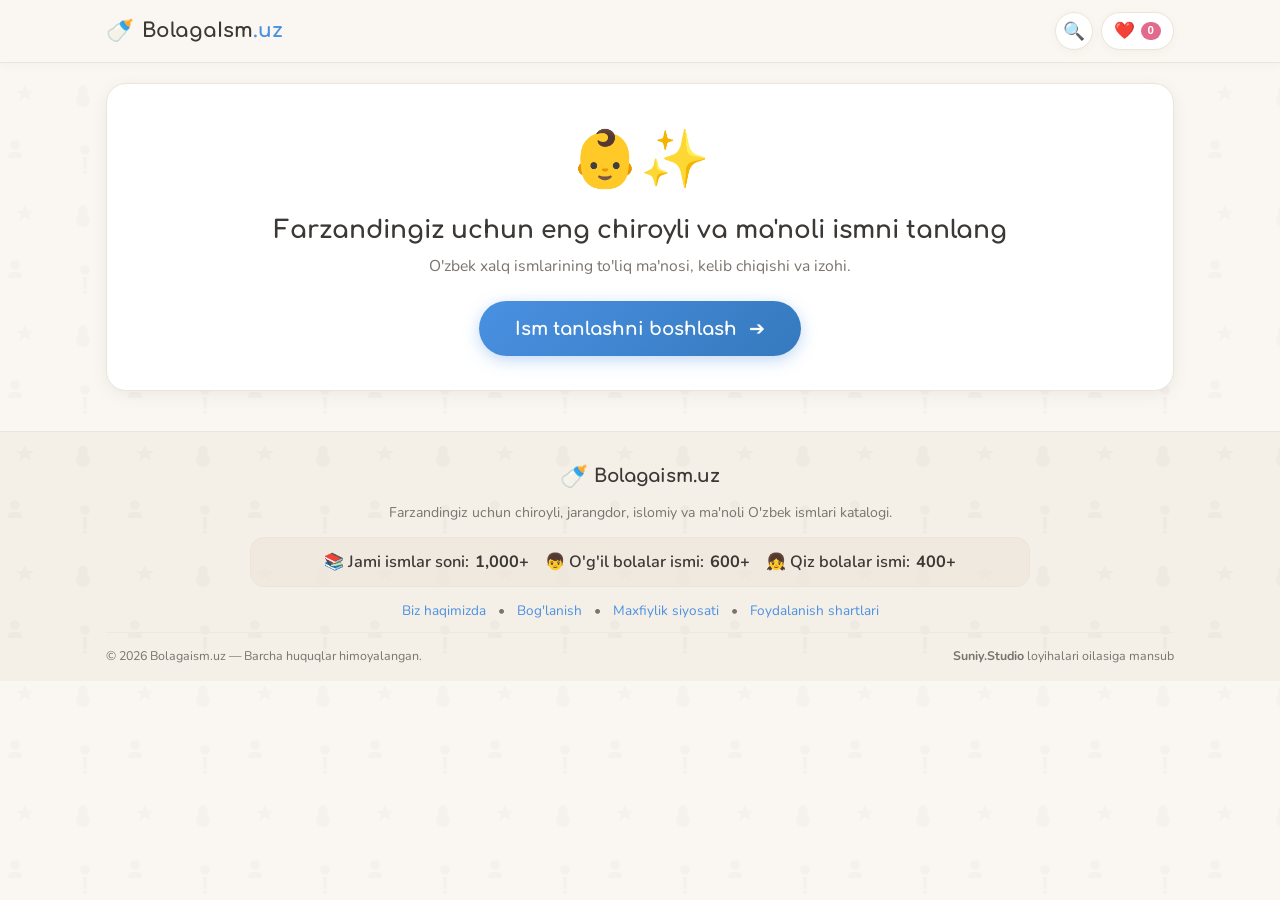
<file: index.html>
<!DOCTYPE html>
<html lang="uz">
<head>
  <meta charset="UTF-8">
  <meta name="viewport" content="width=device-width, initial-scale=1.0, maximum-scale=1.0, user-scalable=no, viewport-fit=cover">
  <link rel="icon" href="data:image/svg+xml,<svg xmlns=%22http://www.w3.org/2000/svg%22 viewBox=%220 0 100 100%22><text y=%22.9em%22 font-size=%2290%22>🍼</text></svg>">
  <title>Bolagaism.uz — O'zbek ismlari ma'nosi to'liq katalogi</title>
  <meta name="description" content="O'zbek ismlari ma'nosi, kelib chiqishi va to'liq izohi. Farzandingiz uchun eng chiroyli ismlar katalogi.">
  
  <!-- SEO Schema.org Structured Data (JSON-LD) -->
  <script type="application/ld+json">
  {
    "@context": "https://schema.org",
    "@graph": [
      {
        "@type": "WebSite",
        "@id": "https://bolagaism.uz/#website",
        "url": "https://bolagaism.uz/",
        "name": "Bolagaism.uz",
        "description": "O'zbek ismlari ma'nosi, kelib chiqishi va to'liq izohi. Farzandingiz uchun eng chiroyli ismlar katalogi.",
        "inLanguage": "uz",
        "potentialAction": {
          "@type": "SearchAction",
          "target": "https://bolagaism.uz/?q={search_term_string}",
          "query-input": "required name=search_term_string"
        }
      },
      {
        "@type": "Organization",
        "@id": "https://bolagaism.uz/#organization",
        "name": "Bolagaism.uz",
        "url": "https://bolagaism.uz/",
        "logo": {
          "@type": "ImageObject",
          "url": "https://bolagaism.uz/favicon.ico"
        },
        "contactPoint": {
          "@type": "ContactPoint",
          "email": "khdjkbr@yandex.com",
          "contactType": "customer support"
        }
      }
    ]
  }
  </script>

  <script src="https://telegram.org/js/telegram-web-app.js"></script>

  <link rel="preconnect" href="https://fonts.googleapis.com">
  <link rel="preconnect" href="https://fonts.gstatic.com" crossorigin>
  <link href="https://fonts.googleapis.com/css2?family=Comfortaa:wght@600;700&family=Nunito:wght@400;600;700;800&display=swap" rel="stylesheet">

  <link rel="stylesheet" href="style.css">
</head>
<body class="theme-neutral">

  <div class="baby-bg-pattern" aria-hidden="true"></div>

  <header class="sticky-header">
    <div class="header-container">
      <div class="brand-row">
        <a href="https://bolagaism.uz/" class="brand-logo" id="logoLink">
          <span class="logo-icon">🍼</span>
          <span class="logo-text">BolagaIsm<span class="logo-tld">.uz</span></span>
        </a>
        <div class="header-actions">
          <button type="button" class="header-search-btn" onclick="window.openSearchModal()" title="Qidiruv">
            <span>🔍</span>
          </button>
          <button type="button" class="header-fav-btn" onclick="window.openFavoritesModal()" title="Tanlangan ismlar">
            <span style="font-size: 1.05rem; line-height: 1;">❤️</span>
            <span class="fav-counter-badge" id="favHeaderBadge">0</span>
          </button>
        </div>
      </div>
    </div>
  </header>

  <main class="main-content container" style="margin-top: 20px;">

    <!-- 1: WELCOME -->
    <section class="wizard-step" id="stepWelcome">
      <div class="welcome-card">
        <div class="baby-illustration">👶✨</div>
        <h1 class="welcome-title">Farzandingiz uchun eng chiroyli va ma'noli ismni tanlang</h1>
        <p class="welcome-desc">
          O'zbek xalq ismlarining to'liq ma'nosi, kelib chiqishi va izohi.
        </p>
        <button type="button" class="btn-start-choice" onclick="window.startChoosing()">
          <span>Ism tanlashni boshlash</span>
          <span style="font-size: 1.2rem;">➔</span>
        </button>
      </div>
    </section>

    <!-- 2: JINS TANLASH -->
    <section class="wizard-step" id="stepGender" style="display: none;">
      <div class="step-card">
        <h2 class="step-title">Farzandingiz jinsini tanlang</h2>
        <p class="step-desc">Tanlovingizga ko'ra mos ismlar saralab beriladi</p>

        <div class="gender-choice-grid">
          <button type="button" class="gender-card-btn boy" onclick="window.selectGender('m')">
            <span class="gender-avatar">👦</span>
            <span class="gender-title">O'g'il bola</span>
            <span class="gender-sub">Jasur, mard, baxtli</span>
          </button>
          
          <button type="button" class="gender-card-btn girl" onclick="window.selectGender('f')">
            <span class="gender-avatar">👧</span>
            <span class="gender-title">Qiz bola</span>
            <span class="gender-sub">Go'zal, latofatli, oqila</span>
          </button>
        </div>
      </div>
    </section>

    <!-- 3: KATALOG -->
    <div id="catalogArea" style="display: none;">

      <!-- ALIFBO -->
      <section class="section-alphabet">
        <div class="section-header-row">
          <h2 class="section-heading">
            <span>🔤</span> <span>Harf bo'yicha ismlar</span>
          </h2>
          <span class="heading-sub">Bosh harfni tanlang:</span>
        </div>
        <div class="alphabet-bar" id="alphabetBar"></div>
      </section>

      <!-- СПИСОК ПО БУКВЕ -->
      <section class="section-letter-names" id="letterNamesSection" style="display: none;">
        <div class="letter-results-header">
          <div class="letter-title-badge">
            <span class="active-letter-bubble" id="activeLetterBubble">★</span>
            <div>
              <h3 class="letter-res-title" id="letterResultsTitle">Ismlar ro'yxati</h3>
              <p class="letter-res-count" id="letterResultsCount" style="font-size:0.8rem; color:var(--text-muted);">Yuklanmoqda...</p>
            </div>
          </div>
        </div>

        <div class="names-accordion-list" id="letterNamesList"></div>
        <button type="button" class="load-more-btn" id="loadMoreBtn" style="display:none;" onclick="window.loadMoreNames()">Yana ko'rsatish (50 ta)</button>
      </section>

      <!-- TOP 10 -->
      <section class="section-top10">
        <div class="section-header-row">
          <h2 class="section-heading">
            <span>⭐</span> <span>Siz uchun tanlangan 10 ta ism</span>
          </h2>
          <span class="rank-badge" id="top10GenderBadge">O'g'il bolalar uchun</span>
        </div>
        <div class="top10-grid" id="top10Grid"></div>
      </section>

    </div>

  </main>

  <footer class="site-footer">
    <div class="container footer-content">
      <div class="footer-brand">
        <span class="logo-icon">🍼</span>
        <strong>Bolagaism.uz</strong>
      </div>
      <p class="footer-desc">
        Farzandingiz uchun chiroyli, jarangdor, islomiy va ma'noli O'zbek ismlari katalogi.
      </p>

      <div class="footer-stats-box" id="footerStatsBox">
        <span class="stat-item">📚 Jami ismlar soni: <b id="statTotal">1,000+</b></span>
        <span class="stat-item">👦 O'g'il bolalar ismi: <b id="statBoys">600+</b></span>
        <span class="stat-item">👧 Qiz bolalar ismi: <b id="statGirls">400+</b></span>
      </div>

      <div class="footer-links">
        <a href="about.html">Biz haqimizda</a>
        <span>•</span>
        <a href="contact.html">Bog'lanish</a>
        <span>•</span>
        <a href="privacy.html">Maxfiylik siyosati</a>
        <span>•</span>
        <a href="terms.html">Foydalanish shartlari</a>
      </div>

      <div class="footer-bottom-row">
        <span>© 2026 Bolagaism.uz — Barcha huquqlar himoyalangan.</span>
        <span class="footer-produced">
          <a href="https://suniy.studio/" target="_blank" rel="noopener noreferrer" class="studio-link"><b>Suniy.Studio</b></a> loyihalari oilasiga mansub
        </span>
      </div>
    </div>
  </footer>

  <!-- QIDIRUV -->
  <div class="modal-overlay" id="modalSearch">
    <div class="modal-window modal-search-window">
      <div class="modal-search-header">
        <div class="search-modal-box">
          <span style="margin-right:8px;">🔍</span>
          <input type="text" id="modalSearchInput" placeholder="Ism yozing..." autocomplete="off" oninput="window.handleLiveSearch(this.value)">
        </div>
        <button type="button" class="modal-close-btn" onclick="window.closeSearchModal()">✕</button>
      </div>
      <div class="modal-body-scroll" id="liveSearchContainer">
        <div id="liveSearchCountBadge" style="display:none; margin-bottom:10px; font-weight:bold;"></div>
        <div class="names-accordion-list" id="liveSearchResultsList"></div>
      </div>
    </div>
  </div>

  <!-- TANLANGANLAR -->
  <div class="modal-overlay" id="modalFavorites">
    <div class="modal-window">
      <div class="modal-header">
        <h3>❤️ Tanlangan ismlar</h3>
        <button type="button" class="modal-close-btn" onclick="window.closeFavoritesModal()">✕</button>
      </div>
      <div class="modal-body-scroll">
        <div class="names-accordion-list" id="favNamesList"></div>
        <div id="favEmptyState" style="text-align:center; padding:30px; color:var(--text-muted); display:none;">
          Tanlangan ismlar mavjud emas.
        </div>
      </div>
    </div>
  </div>

  <script src="app.js"></script>
</body>
</html>
</file>
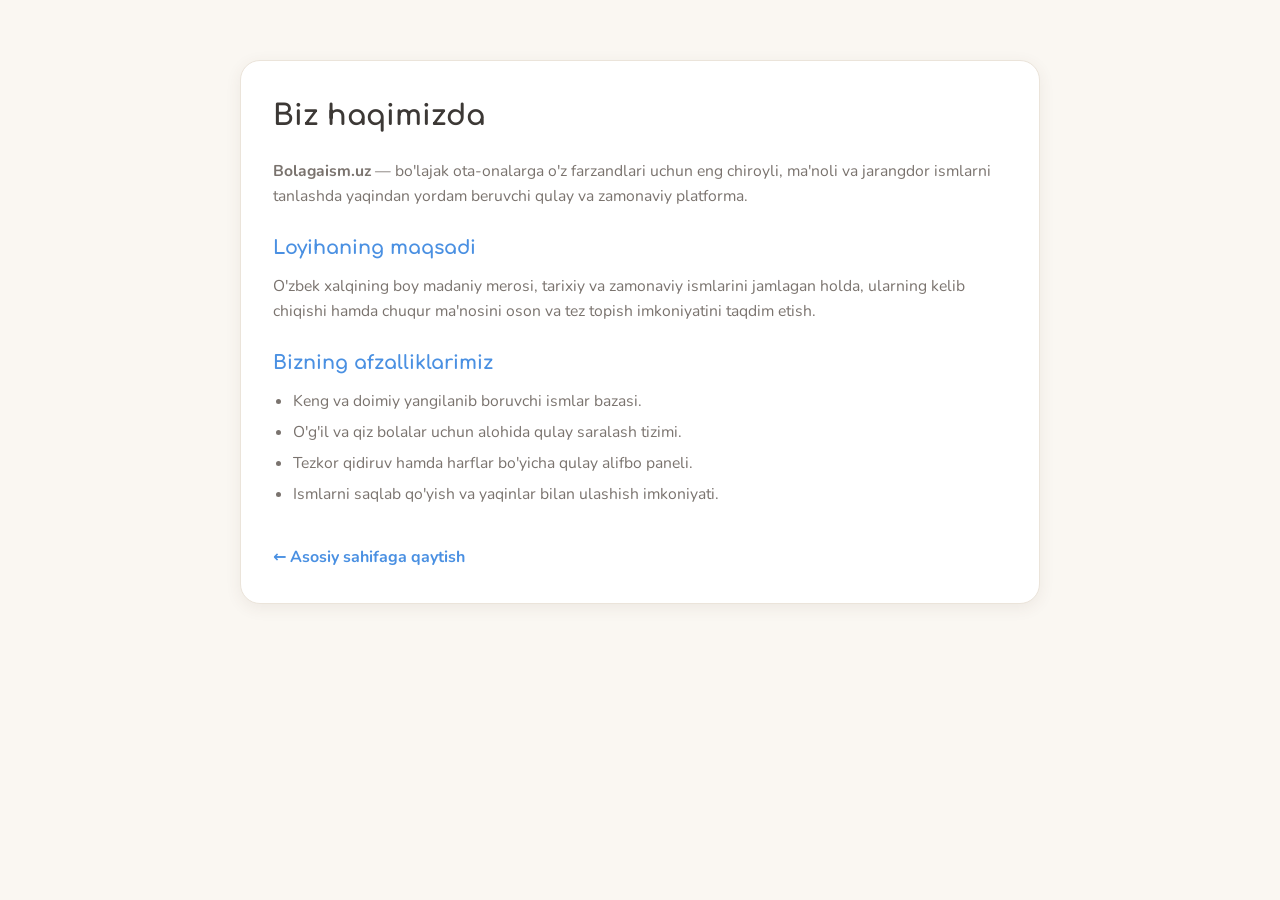
<file: about.html>
<!DOCTYPE html>
<html lang="uz">
<head>
  <meta charset="UTF-8">
  <meta name="viewport" content="width=device-width, initial-scale=1.0">
  <title>Biz haqimizda — Bolagaism.uz</title>
  <link rel="icon" href="data:image/svg+xml,<svg xmlns=%22http://www.w3.org/2000/svg%22 viewBox=%220 0 100 100%22><text y=%22.9em%22 font-size=%2290%22>🍼</text></svg>">
  <link href="https://fonts.googleapis.com/css2?family=Comfortaa:wght@600;700&family=Nunito:wght@400;600;700;800&display=swap" rel="stylesheet">
  <style>
    :root {
      --font-heading: 'Comfortaa', cursive, system-ui, sans-serif;
      --font-body: 'Nunito', system-ui, sans-serif;
      --bg-color: #FAF7F2;
      --card-bg: #FFFFFF;
      --text-main: #3C3835;
      --text-muted: #7A736E;
      --boy-color: #4A90E2;
      --border-light: #EBE4DA;
      --shadow-md: 0 4px 16px rgba(90, 70, 50, 0.08);
      --radius-lg: 20px;
    }
    * { box-sizing: border-box; margin: 0; padding: 0; }
    body {
      font-family: var(--font-body);
      background-color: var(--bg-color);
      color: var(--text-main);
      line-height: 1.6;
      padding: 20px;
    }
    .container {
      max-width: 800px;
      margin: 40px auto;
      background: var(--card-bg);
      padding: 32px;
      border-radius: var(--radius-lg);
      box-shadow: var(--shadow-md);
      border: 1px solid var(--border-light);
    }
    h1 {
      font-family: var(--font-heading);
      font-size: 1.8rem;
      color: var(--text-main);
      margin-bottom: 20px;
    }
    h2 {
      font-family: var(--font-heading);
      font-size: 1.2rem;
      margin-top: 24px;
      margin-bottom: 10px;
      color: var(--boy-color);
    }
    p, ul {
      margin-bottom: 14px;
      color: var(--text-muted);
      font-size: 0.98rem;
    }
    ul { padding-left: 20px; }
    li { margin-bottom: 6px; }
    .back-link {
      display: inline-block;
      margin-top: 24px;
      color: var(--boy-color);
      text-decoration: none;
      font-weight: 700;
    }
    .back-link:hover { text-decoration: underline; }
  </style>
</head>
<body>
  <div class="container">
    <h1>Biz haqimizda</h1>
    <p><strong>Bolagaism.uz</strong> — bo'lajak ota-onalarga o'z farzandlari uchun eng chiroyli, ma'noli va jarangdor ismlarni tanlashda yaqindan yordam beruvchi qulay va zamonaviy platforma.</p>
    
    <h2>Loyihaning maqsadi</h2>
    <p>O'zbek xalqining boy madaniy merosi, tarixiy va zamonaviy ismlarini jamlagan holda, ularning kelib chiqishi hamda chuqur ma'nosini oson va tez topish imkoniyatini taqdim etish.</p>

    <h2>Bizning afzalliklarimiz</h2>
    <ul>
      <li>Keng va doimiy yangilanib boruvchi ismlar bazasi.</li>
      <li>O'g'il va qiz bolalar uchun alohida qulay saralash tizimi.</li>
      <li>Tezkor qidiruv hamda harflar bo'yicha qulay alifbo paneli.</li>
      <li>Ismlarni saqlab qo'yish va yaqinlar bilan ulashish imkoniyati.</li>
    </ul>

    <a href="./" class="back-link">← Asosiy sahifaga qaytish</a>
  </div>
</body>
</html>
</file>
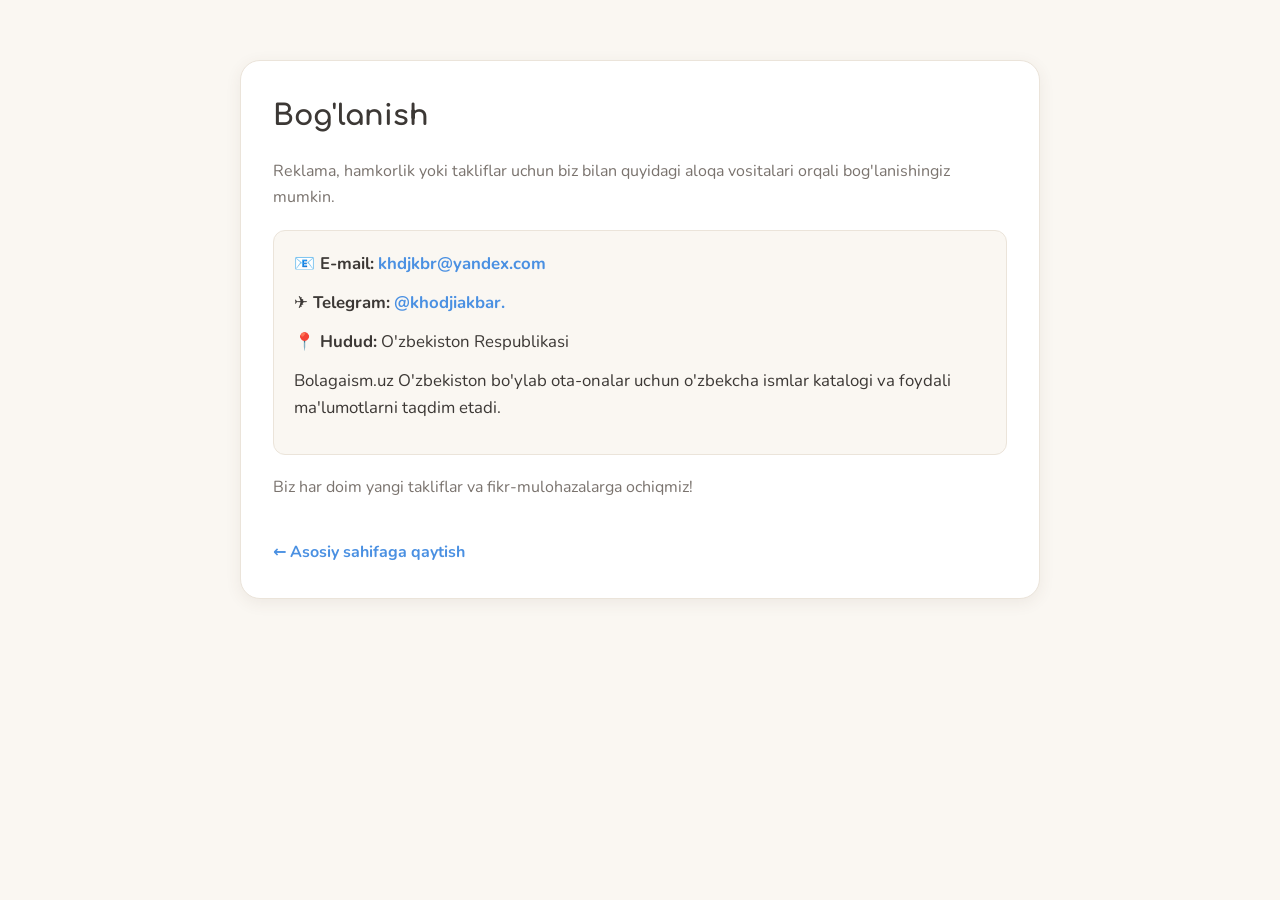
<file: contact.html>
<!DOCTYPE html>
<html lang="uz">
<head>
  <meta charset="UTF-8">
  <meta name="viewport" content="width=device-width, initial-scale=1.0">
  <title>Bog'lanish — Bolagaism.uz</title>
  <link rel="icon" href="data:image/svg+xml,<svg xmlns=%22http://www.w3.org/2000/svg%22 viewBox=%220 0 100 100%22><text y=%22.9em%22 font-size=%2290%22>🍼</text></svg>">
  <link href="https://fonts.googleapis.com/css2?family=Comfortaa:wght@600;700&family=Nunito:wght@400;600;700;800&display=swap" rel="stylesheet">
  <style>
    :root {
      --font-heading: 'Comfortaa', cursive, system-ui, sans-serif;
      --font-body: 'Nunito', system-ui, sans-serif;
      --bg-color: #FAF7F2;
      --card-bg: #FFFFFF;
      --text-main: #3C3835;
      --text-muted: #7A736E;
      --boy-color: #4A90E2;
      --border-light: #EBE4DA;
      --shadow-md: 0 4px 16px rgba(90, 70, 50, 0.08);
      --radius-lg: 20px;
    }
    * { box-sizing: border-box; margin: 0; padding: 0; }
    body {
      font-family: var(--font-body);
      background-color: var(--bg-color);
      color: var(--text-main);
      line-height: 1.6;
      padding: 20px;
    }
    .container {
      max-width: 800px;
      margin: 40px auto;
      background: var(--card-bg);
      padding: 32px;
      border-radius: var(--radius-lg);
      box-shadow: var(--shadow-md);
      border: 1px solid var(--border-light);
    }
    h1 {
      font-family: var(--font-heading);
      font-size: 1.8rem;
      color: var(--text-main);
      margin-bottom: 20px;
    }
    p {
      margin-bottom: 16px;
      color: var(--text-muted);
      font-size: 1rem;
    }
    .contact-box {
      background: #FAF7F2;
      padding: 20px;
      border-radius: 12px;
      border: 1px solid var(--border-light);
      margin: 20px 0;
    }
    .contact-item {
      margin-bottom: 12px;
      font-size: 1.05rem;
    }
    .contact-item strong {
      color: var(--text-main);
    }
    .contact-item a {
      color: var(--boy-color);
      text-decoration: none;
      font-weight: 700;
    }
    .contact-item a:hover {
      text-decoration: underline;
    }
    .back-link {
      display: inline-block;
      margin-top: 24px;
      color: var(--boy-color);
      text-decoration: none;
      font-weight: 700;
    }
    .back-link:hover { text-decoration: underline; }
  </style>
</head>
<body>
  <div class="container">
    <h1>Bog'lanish</h1>
    <p>Reklama, hamkorlik yoki takliflar uchun biz bilan quyidagi aloqa vositalari orqali bog'lanishingiz mumkin.</p>

    <div class="contact-box">
      <div class="contact-item">
        <strong>📧 E-mail:</strong> <a href="mailto:khdjkbr@yandex.com">khdjkbr@yandex.com</a>
      </div>
      <div class="contact-item">
        <strong>✈️ Telegram:</strong> <a href="https://t.me/khodjiakbar" target="_blank" rel="noopener">@khodjiakbar.</a>
      </div>
      <div class="contact-item">
        <strong>📍 Hudud:</strong> O'zbekiston Respublikasi
      </div>
      <div class="contact-item">
        Bolagaism.uz O'zbekiston bo'ylab ota-onalar uchun o'zbekcha ismlar katalogi va foydali ma'lumotlarni taqdim etadi.
      </div>
    </div>

    <p>Biz har doim yangi takliflar va fikr-mulohazalarga ochiqmiz!</p>

    <a href="./" class="back-link">← Asosiy sahifaga qaytish</a>
  </div>
</body>
</html>
</file>
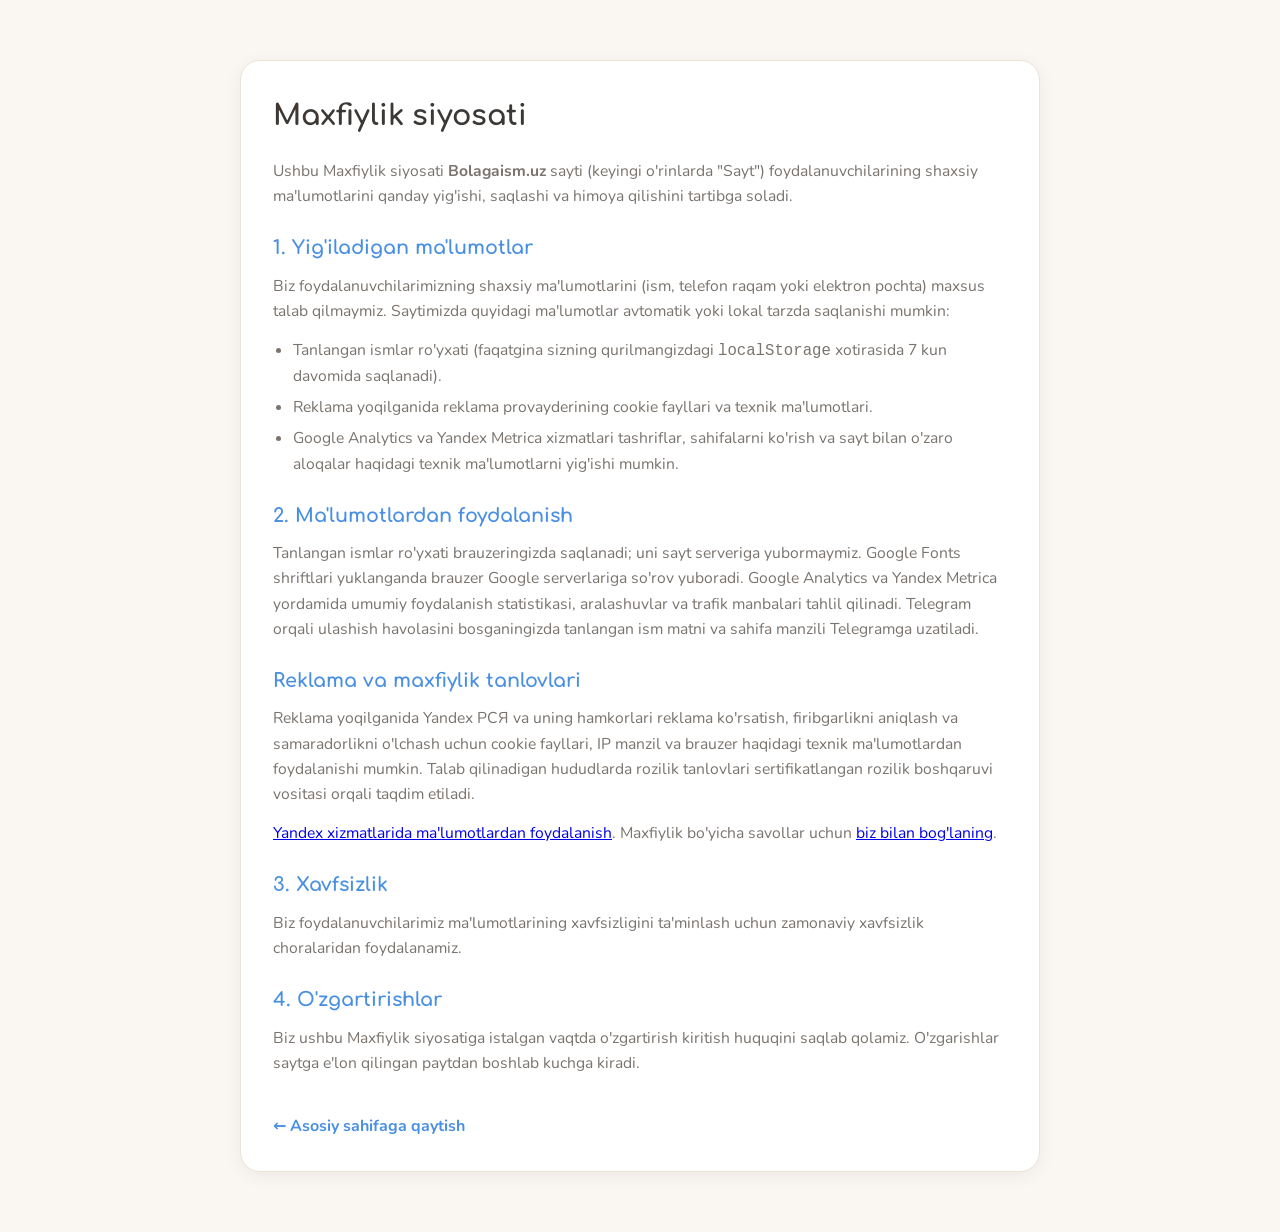
<file: privacy.html>
<!DOCTYPE html>
<html lang="uz">
<head>
  <meta charset="UTF-8">
  <meta name="viewport" content="width=device-width, initial-scale=1.0">
  <title>Maxfiylik siyosati — Bolagaism.uz</title>
  <link rel="icon" href="data:image/svg+xml,<svg xmlns=%22http://www.w3.org/2000/svg%22 viewBox=%220 0 100 100%22><text y=%22.9em%22 font-size=%2290%22>🍼</text></svg>">
  <link href="https://fonts.googleapis.com/css2?family=Comfortaa:wght@600;700&family=Nunito:wght@400;600;700;800&display=swap" rel="stylesheet">
  <style>
    :root {
      --font-heading: 'Comfortaa', cursive, system-ui, sans-serif;
      --font-body: 'Nunito', system-ui, sans-serif;
      --bg-color: #FAF7F2;
      --card-bg: #FFFFFF;
      --text-main: #3C3835;
      --text-muted: #7A736E;
      --boy-color: #4A90E2;
      --border-light: #EBE4DA;
      --shadow-md: 0 4px 16px rgba(90, 70, 50, 0.08);
      --radius-lg: 20px;
    }
    * { box-sizing: border-box; margin: 0; padding: 0; }
    body {
      font-family: var(--font-body);
      background-color: var(--bg-color);
      color: var(--text-main);
      line-height: 1.6;
      padding: 20px;
    }
    .container {
      max-width: 800px;
      margin: 40px auto;
      background: var(--card-bg);
      padding: 32px;
      border-radius: var(--radius-lg);
      box-shadow: var(--shadow-md);
      border: 1px solid var(--border-light);
    }
    h1 {
      font-family: var(--font-heading);
      font-size: 1.8rem;
      color: var(--text-main);
      margin-bottom: 20px;
    }
    h2 {
      font-family: var(--font-heading);
      font-size: 1.2rem;
      margin-top: 24px;
      margin-bottom: 10px;
      color: var(--boy-color);
    }
    p, ul {
      margin-bottom: 14px;
      color: var(--text-muted);
      font-size: 0.98rem;
    }
    ul { padding-left: 20px; }
    li { margin-bottom: 6px; }
    .back-link {
      display: inline-block;
      margin-top: 24px;
      color: var(--boy-color);
      text-decoration: none;
      font-weight: 700;
    }
    .back-link:hover { text-decoration: underline; }
  </style>
</head>
<body>
  <div class="container">
    <h1>Maxfiylik siyosati</h1>
    <p>Ushbu Maxfiylik siyosati <strong>Bolagaism.uz</strong> sayti (keyingi o'rinlarda "Sayt") foydalanuvchilarining shaxsiy ma'lumotlarini qanday yig'ishi, saqlashi va himoya qilishini tartibga soladi.</p>
    
    <h2>1. Yig'iladigan ma'lumotlar</h2>
    <p>Biz foydalanuvchilarimizning shaxsiy ma'lumotlarini (ism, telefon raqam yoki elektron pochta) maxsus talab qilmaymiz. Saytimizda quyidagi ma'lumotlar avtomatik yoki lokal tarzda saqlanishi mumkin:</p>
    <ul>
      <li>Tanlangan ismlar ro'yxati (faqatgina sizning qurilmangizdagi <code>localStorage</code> xotirasida 7 kun davomida saqlanadi).</li>
      <li>Reklama yoqilganida reklama provayderining cookie fayllari va texnik ma'lumotlari.</li>
      <li>Google Analytics va Yandex Metrica xizmatlari tashriflar, sahifalarni ko'rish va sayt bilan o'zaro aloqalar haqidagi texnik ma'lumotlarni yig'ishi mumkin.</li>
    </ul>

    <h2>2. Ma'lumotlardan foydalanish</h2>
    <p>Tanlangan ismlar ro'yxati brauzeringizda saqlanadi; uni sayt serveriga yubormaymiz. Google Fonts shriftlari yuklanganda brauzer Google serverlariga so'rov yuboradi. Google Analytics va Yandex Metrica yordamida umumiy foydalanish statistikasi, aralashuvlar va trafik manbalari tahlil qilinadi. Telegram orqali ulashish havolasini bosganingizda tanlangan ism matni va sahifa manzili Telegramga uzatiladi.</p>
    <h2>Reklama va maxfiylik tanlovlari</h2>
    <p>Reklama yoqilganida Yandex РСЯ va uning hamkorlari reklama ko'rsatish, firibgarlikni aniqlash va samaradorlikni o'lchash uchun cookie fayllari, IP manzil va brauzer haqidagi texnik ma'lumotlardan foydalanishi mumkin. Talab qilinadigan hududlarda rozilik tanlovlari sertifikatlangan rozilik boshqaruvi vositasi orqali taqdim etiladi.</p>
    <p><a href="https://yandex.com/legal/confidential/">Yandex xizmatlarida ma'lumotlardan foydalanish</a>. Maxfiylik bo'yicha savollar uchun <a href="contact.html">biz bilan bog'laning</a>.</p>

    <h2>3. Xavfsizlik</h2>
    <p>Biz foydalanuvchilarimiz ma'lumotlarining xavfsizligini ta'minlash uchun zamonaviy xavfsizlik choralaridan foydalanamiz.</p>

    <h2>4. O'zgartirishlar</h2>
    <p>Biz ushbu Maxfiylik siyosatiga istalgan vaqtda o'zgartirish kiritish huquqini saqlab qolamiz. O'zgarishlar saytga e'lon qilingan paytdan boshlab kuchga kiradi.</p>

    <a href="./" class="back-link">← Asosiy sahifaga qaytish</a>
  </div>
</body>
</html>
</file>
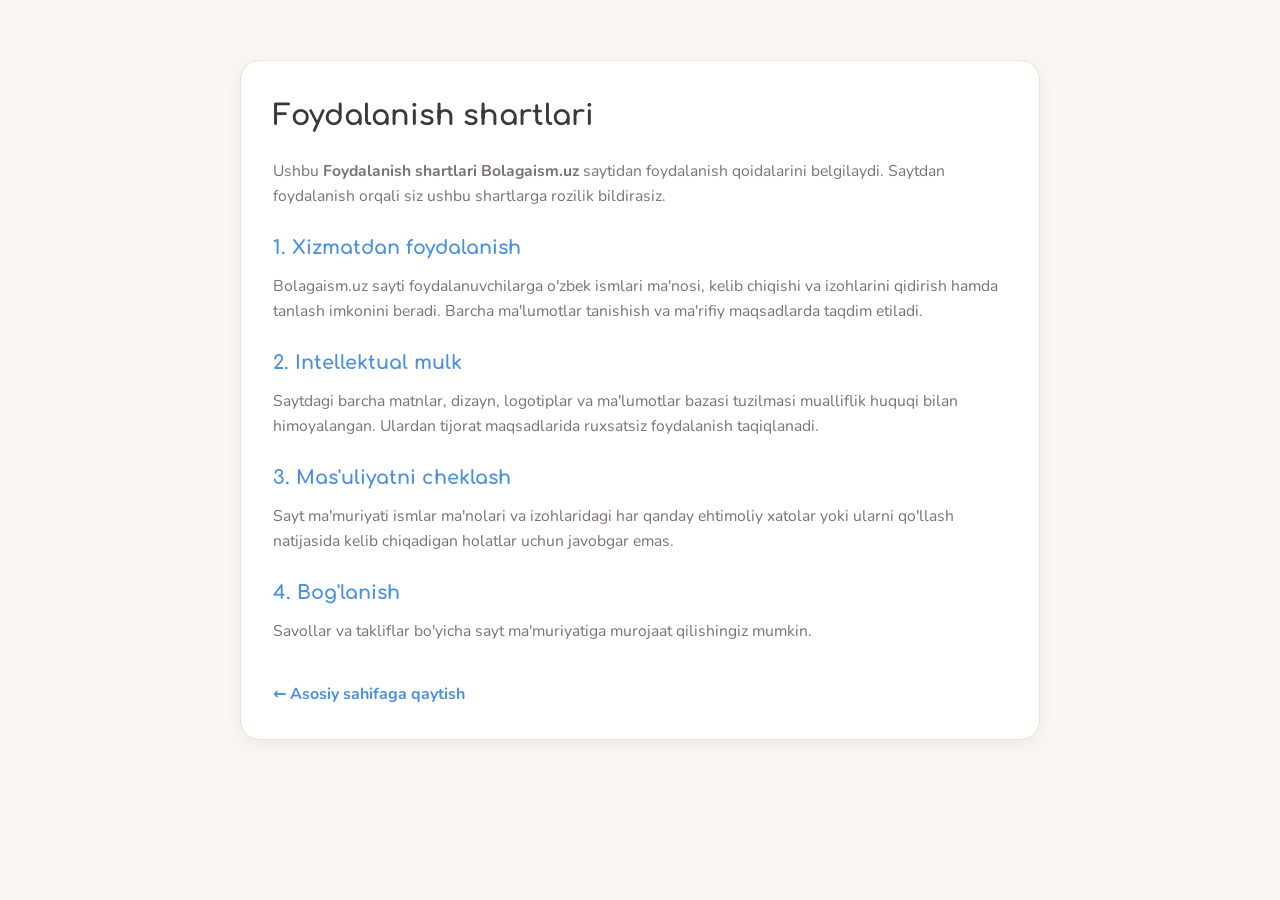
<file: terms.html>
<!DOCTYPE html>
<html lang="uz">
<head>
  <meta charset="UTF-8">
  <meta name="viewport" content="width=device-width, initial-scale=1.0">
  <title>Foydalanish shartlari — Bolagaism.uz</title>
  <link rel="icon" href="data:image/svg+xml,<svg xmlns=%22http://www.w3.org/2000/svg%22 viewBox=%220 0 100 100%22><text y=%22.9em%22 font-size=%2290%22>🍼</text></svg>">
  <link href="https://fonts.googleapis.com/css2?family=Comfortaa:wght@600;700&family=Nunito:wght@400;600;700;800&display=swap" rel="stylesheet">
  <style>
    :root {
      --font-heading: 'Comfortaa', cursive, system-ui, sans-serif;
      --font-body: 'Nunito', system-ui, sans-serif;
      --bg-color: #FAF7F2;
      --card-bg: #FFFFFF;
      --text-main: #3C3835;
      --text-muted: #7A736E;
      --boy-color: #4A90E2;
      --border-light: #EBE4DA;
      --shadow-md: 0 4px 16px rgba(90, 70, 50, 0.08);
      --radius-lg: 20px;
    }
    * { box-sizing: border-box; margin: 0; padding: 0; }
    body {
      font-family: var(--font-body);
      background-color: var(--bg-color);
      color: var(--text-main);
      line-height: 1.6;
      padding: 20px;
    }
    .container {
      max-width: 800px;
      margin: 40px auto;
      background: var(--card-bg);
      padding: 32px;
      border-radius: var(--radius-lg);
      box-shadow: var(--shadow-md);
      border: 1px solid var(--border-light);
    }
    h1 {
      font-family: var(--font-heading);
      font-size: 1.8rem;
      color: var(--text-main);
      margin-bottom: 20px;
    }
    h2 {
      font-family: var(--font-heading);
      font-size: 1.2rem;
      margin-top: 24px;
      margin-bottom: 10px;
      color: var(--boy-color);
    }
    p, ul {
      margin-bottom: 14px;
      color: var(--text-muted);
      font-size: 0.98rem;
    }
    ul { padding-left: 20px; }
    li { margin-bottom: 6px; }
    .back-link {
      display: inline-block;
      margin-top: 24px;
      color: var(--boy-color);
      text-decoration: none;
      font-weight: 700;
    }
    .back-link:hover { text-decoration: underline; }
  </style>
</head>
<body>
  <div class="container">
    <h1>Foydalanish shartlari</h1>
    <p>Ushbu <strong>Foydalanish shartlari</strong> <strong>Bolagaism.uz</strong> saytidan foydalanish qoidalarini belgilaydi. Saytdan foydalanish orqali siz ushbu shartlarga rozilik bildirasiz.</p>

    <h2>1. Xizmatdan foydalanish</h2>
    <p>Bolagaism.uz sayti foydalanuvchilarga o'zbek ismlari ma'nosi, kelib chiqishi va izohlarini qidirish hamda tanlash imkonini beradi. Barcha ma'lumotlar tanishish va ma'rifiy maqsadlarda taqdim etiladi.</p>

    <h2>2. Intellektual mulk</h2>
    <p>Saytdagi barcha matnlar, dizayn, logotiplar va ma'lumotlar bazasi tuzilmasi mualliflik huquqi bilan himoyalangan. Ulardan tijorat maqsadlarida ruxsatsiz foydalanish taqiqlanadi.</p>

    <h2>3. Mas'uliyatni cheklash</h2>
    <p>Sayt ma'muriyati ismlar ma'nolari va izohlaridagi har qanday ehtimoliy xatolar yoki ularni qo'llash natijasida kelib chiqadigan holatlar uchun javobgar emas.</p>

    <h2>4. Bog'lanish</h2>
    <p>Savollar va takliflar bo'yicha sayt ma'muriyatiga murojaat qilishingiz mumkin.</p>

    <a href="./" class="back-link">← Asosiy sahifaga qaytish</a>
  </div>
</body>
</html>
</file>
<file: style.css>
:root {
      --font-heading: 'Comfortaa', cursive, system-ui, -apple-system, sans-serif;
      --font-body: 'Nunito', system-ui, -apple-system, sans-serif;

      --bg-color: #FAF7F2;
      --card-bg: #FFFFFF;
      --text-main: #3C3835;
      --text-muted: #7A736E;

      --boy-color: #4A90E2;
      --boy-bg: #EBF4FC;
      --boy-border: #BCD9F8;

      --girl-color: #E26A8D;
      --girl-bg: #FDF0F4;
      --girl-border: #F7C6D5;

      --accent-gold: #E5A93C;
      --border-light: #EBE4DA;
      --shadow-sm: 0 2px 8px rgba(90, 70, 50, 0.05);
      --shadow-md: 0 4px 16px rgba(90, 70, 50, 0.08);
      --shadow-lg: 0 10px 30px rgba(90, 70, 50, 0.12);

      --radius-sm: 8px;
      --radius-md: 14px;
      --radius-lg: 20px;
      --radius-full: 999px;

      --sat: env(safe-area-inset-top, 0px);
      --sab: env(safe-area-inset-bottom, 0px);
    }

    * {
      box-sizing: border-box;
      margin: 0;
      padding: 0;
      -webkit-tap-highlight-color: transparent;
    }

    body {
      font-family: var(--font-body);
      background-color: var(--bg-color);
      color: var(--text-main);
      line-height: 1.5;
      min-height: 100vh;
      position: relative;
      overflow-x: hidden;
      padding-bottom: calc(40px + var(--sab));
    }

    .baby-bg-pattern {
      position: fixed;
      top: 0; left: 0; width: 100%; height: 100%;
      pointer-events: none;
      z-index: 0;
      opacity: 0.35;
      background-image: url("data:image/svg+xml,%3Csvg xmlns='http://www.w3.org/2000/svg' width='120' height='120' viewBox='0 0 120 120'%3E%3Cg fill='%23C7B9A7' fill-opacity='0.22'%3E%3Cpath d='M20 25a5 5 0 1 1-10 0 5 5 0 0 1 10 0zm-2 7h-6a4 4 0 0 0-4 4v2h14v-2a4 4 0 0 0-4-4z'/%3E%3Ccircle cx='85' cy='30' r='5'/%3E%3Cpath d='M83 37h4v12h-4z'/%3E%3Ccircle cx='85' cy='52' r='2'/%3E%3Cpath d='M25 85l3 6h6l-5 4 2 6-6-4-6 4 2-6-5-4h6z'/%3E%3Cpath d='M85 85c-4 0-7 3-7 6 0 1 .4 3 1 4-2 1-3 3-3 5 0 4 3 7 7 7s7-3 7-7c0-2-1-4-3-5 1-1 1-3 1-4 0-3-3-6-7-6z'/%3E%3C/g%3E%3C/svg%3E");
    }

    .container {
      width: 100%;
      max-width: 1100px;
      margin: 0 auto;
      padding: 0 16px;
      position: relative;
      z-index: 1;
    }

    .sticky-header {
      position: sticky;
      top: 0;
      width: 100%;
      z-index: 100;
      background: rgba(250, 247, 242, 0.95);
      backdrop-filter: blur(12px);
      -webkit-backdrop-filter: blur(12px);
      border-bottom: 1px solid var(--border-light);
      box-shadow: 0 2px 10px rgba(0, 0, 0, 0.03);
      padding-top: var(--sat);
    }

    .header-container {
      max-width: 1100px;
      margin: 0 auto;
      padding: 12px 16px;
    }

    .brand-row {
      display: flex;
      align-items: center;
      justify-content: space-between;
      gap: 12px;
    }

    .brand-logo {
      display: flex;
      align-items: center;
      gap: 8px;
      text-decoration: none;
      color: var(--text-main);
      font-family: var(--font-heading);
      font-size: 1.25rem;
      font-weight: 700;
    }

    .logo-icon { font-size: 1.4rem; }
    .logo-tld { color: var(--boy-color); }

    .header-actions {
      display: flex;
      align-items: center;
      gap: 8px;
    }

    .header-search-btn {
      background: var(--card-bg);
      border: 1px solid var(--border-light);
      border-radius: var(--radius-full);
      height: 38px;
      width: 38px;
      font-size: 1.1rem;
      color: var(--text-main);
      cursor: pointer;
      display: inline-flex;
      align-items: center;
      justify-content: center;
      box-shadow: var(--shadow-sm);
      transition: all 0.2s;
      flex-shrink: 0;
      padding: 0;
    }

    .header-search-btn:hover {
      border-color: var(--boy-color);
      background: var(--boy-bg);
      transform: translateY(-1px);
    }

    .header-fav-btn {
      background: var(--card-bg);
      border: 1px solid var(--border-light);
      border-radius: var(--radius-full);
      height: 38px;
      padding: 0 12px;
      color: var(--text-main);
      cursor: pointer;
      display: inline-flex;
      align-items: center;
      gap: 6px;
      box-shadow: var(--shadow-sm);
      transition: all 0.2s;
      flex-shrink: 0;
    }

    .header-fav-btn:hover {
      border-color: #E26A8D;
      background: var(--girl-bg);
      transform: translateY(-1px);
    }

    .fav-counter-badge {
      background: #E26A8D;
      color: #FFFFFF;
      font-size: 0.72rem;
      font-weight: 700;
      padding: 2px 7px;
      border-radius: var(--radius-full);
      min-width: 18px;
      text-align: center;
      line-height: 1.2;
    }

    .welcome-card, .step-card {
      background: var(--card-bg);
      border-radius: var(--radius-lg);
      padding: 34px 22px;
      text-align: center;
      box-shadow: var(--shadow-md);
      border: 1px solid var(--border-light);
      margin-bottom: 24px;
    }

    .baby-illustration { font-size: 3.5rem; margin-bottom: 12px; }

    .welcome-title, .step-title {
      font-family: var(--font-heading);
      font-size: 1.55rem;
      font-weight: 700;
      margin-bottom: 8px;
      line-height: 1.35;
    }

    .welcome-desc, .step-desc {
      font-size: 0.98rem;
      color: var(--text-muted);
      max-width: 580px;
      margin: 0 auto 22px;
    }

    .btn-start-choice {
      background: linear-gradient(135deg, #4A90E2 0%, #357ABD 100%);
      color: #FFFFFF;
      border: none;
      border-radius: var(--radius-full);
      padding: 16px 36px;
      font-family: var(--font-heading);
      font-size: 1.15rem;
      font-weight: 700;
      cursor: pointer;
      display: inline-flex;
      align-items: center;
      gap: 12px;
      box-shadow: 0 4px 16px rgba(74, 144, 226, 0.35);
      transition: all 0.25s cubic-bezier(0.2, 0.8, 0.2, 1);
    }

    .btn-start-choice:hover { transform: translateY(-2px); }

    .gender-choice-grid {
      display: grid;
      grid-template-columns: repeat(2, 1fr);
      gap: 16px;
      max-width: 520px;
      margin: 0 auto;
    }

    .gender-card-btn {
      background: #FAF7F2;
      border: 2px solid transparent;
      border-radius: var(--radius-lg);
      padding: 22px 14px;
      display: flex;
      flex-direction: column;
      align-items: center;
      gap: 6px;
      cursor: pointer;
      transition: all 0.2s;
    }

    .gender-card-btn.boy { background: var(--boy-bg); border-color: var(--boy-border); }
    .gender-card-btn.girl { background: var(--girl-bg); border-color: var(--girl-border); }
    .gender-card-btn:hover { transform: translateY(-3px); box-shadow: var(--shadow-md); }

    .gender-avatar { font-size: 3rem; margin-bottom: 4px; }
    .gender-title { font-family: var(--font-heading); font-size: 1.2rem; font-weight: 700; }
    .gender-card-btn.boy .gender-title { color: var(--boy-color); }
    .gender-card-btn.girl .gender-title { color: var(--girl-color); }
    .gender-sub { font-size: 0.78rem; color: var(--text-muted); }

    .section-alphabet, .section-letter-names, .section-top10 {
      background: var(--card-bg);
      border-radius: var(--radius-lg);
      padding: 22px;
      border: 1px solid var(--border-light);
      box-shadow: var(--shadow-sm);
      margin-bottom: 22px;
    }

    .section-header-row {
      display: flex;
      align-items: center;
      justify-content: space-between;
      flex-wrap: wrap;
      gap: 8px;
      margin-bottom: 14px;
    }

    .section-heading {
      font-family: var(--font-heading);
      font-size: 1.25rem;
      font-weight: 700;
      display: flex;
      align-items: center;
      gap: 8px;
    }

    .heading-sub { font-size: 0.85rem; color: var(--text-muted); }

    .alphabet-bar { display: flex; flex-wrap: wrap; gap: 6px; }

    .letter-btn {
      flex: 1 0 calc(10% - 6px);
      min-width: 40px; height: 42px;
      border: 1px solid var(--border-light);
      background: #FAF7F2;
      border-radius: var(--radius-md);
      font-family: var(--font-heading);
      font-weight: 700;
      cursor: pointer;
      transition: all 0.15s;
    }

    .letter-btn:hover { background: var(--boy-bg); color: var(--boy-color); }
    .letter-btn.active { background: var(--boy-color); color: #FFFFFF; border-color: var(--boy-color); }
    body.gender-f .letter-btn.active { background: var(--girl-color); border-color: var(--girl-color); }
    body.gender-f .letter-btn:hover { background: var(--girl-bg); color: var(--girl-color); }

    .letter-results-header {
      display: flex;
      align-items: center;
      justify-content: space-between;
      border-bottom: 1px solid var(--border-light);
      padding-bottom: 14px;
      margin-bottom: 16px;
    }

    .letter-title-badge { display: flex; align-items: center; gap: 12px; }

    .active-letter-bubble {
      width: 44px; height: 44px;
      background: var(--boy-color);
      color: #FFFFFF;
      font-family: var(--font-heading);
      font-size: 1.4rem; font-weight: 700;
      border-radius: 50%;
      display: flex; align-items: center; justify-content: center;
    }
    body.gender-f .active-letter-bubble { background: var(--girl-color); }

    .names-accordion-list { display: flex; flex-direction: column; gap: 10px; }

    .name-accordion-item {
      border: 1px solid var(--border-light);
      border-radius: var(--radius-md);
      background: #FCFAF7;
      overflow: hidden;
      transition: all 0.2s;
    }

    .name-accordion-item.open {
      background: #FFFFFF;
      border-color: var(--boy-color);
      box-shadow: var(--shadow-md);
    }
    body.gender-f .name-accordion-item.open { border-color: var(--girl-color); }

    .accordion-header {
      padding: 12px 16px;
      display: flex;
      align-items: center;
      justify-content: space-between;
      cursor: pointer;
    }

    .accordion-left { display: flex; align-items: center; gap: 10px; }
    .accordion-right { display: flex; align-items: center; gap: 10px; }
    .name-primary { font-family: var(--font-heading); font-size: 1.1rem; }

    .btn-fav-toggle {
      background: transparent; border: none; font-size: 1.25rem; cursor: pointer;
      transition: transform 0.2s;
    }
    .btn-fav-toggle:hover { transform: scale(1.25); }

    .view-badge {
      font-size: 0.75rem;
      color: var(--text-muted);
      background: #F0EAE1;
      padding: 3px 8px;
      border-radius: var(--radius-full);
    }

    .accordion-body {
      display: none;
      padding: 0 16px 16px;
      border-top: 1px solid #F0EAE1;
    }
    .name-accordion-item.open .accordion-body { display: block; }

    .card-meta-tags { display: flex; flex-wrap: wrap; gap: 8px; margin: 12px 0; }
    .meta-chip { font-size: 0.75rem; padding: 4px 10px; border-radius: var(--radius-full); font-weight: 600; background: #EFE8DC; }
    .meta-gender { background: var(--boy-bg); color: var(--boy-color); }
    body.gender-f .meta-gender { background: var(--girl-bg); color: var(--girl-color); }

    .card-meaning-text {
      font-size: 0.95rem;
      line-height: 1.6;
      background: #FAF7F2;
      padding: 12px 14px;
      border-radius: var(--radius-sm);
      border-left: 3.5px solid var(--boy-color);
    }
    body.gender-f .card-meaning-text { border-left-color: var(--girl-color); }

    .similar-names-block {
      margin-top: 12px;
      padding-top: 10px;
      border-top: 1px dashed var(--border-light);
    }
    .similar-title {
      font-size: 0.82rem;
      font-weight: 700;
      color: var(--text-muted);
      margin-bottom: 6px;
    }
    .similar-chips {
      display: flex;
      flex-wrap: wrap;
      gap: 6px;
    }
    .similar-chip {
      background: #F0EAE1;
      border: 1px solid var(--border-light);
      border-radius: var(--radius-full);
      padding: 3px 10px;
      font-size: 0.8rem;
      font-weight: 600;
      color: var(--text-main);
      cursor: pointer;
      transition: all 0.15s;
    }
    .similar-chip:hover {
      background: var(--boy-bg);
      border-color: var(--boy-color);
      color: var(--boy-color);
    }
    body.gender-f .similar-chip:hover {
      background: var(--girl-bg);
      border-color: var(--girl-color);
      color: var(--girl-color);
    }

    .card-share-block {
      display: flex;
      gap: 8px;
      margin-top: 12px;
      padding-top: 10px;
      border-top: 1px dashed var(--border-light);
    }

    .share-action-btn {
      border: 1px solid var(--border-light);
      border-radius: var(--radius-full);
      padding: 6px 14px;
      font-size: 0.8rem;
      font-weight: 700;
      cursor: pointer;
      display: inline-flex;
      align-items: center;
      gap: 6px;
      text-decoration: none;
      background: #FAF7F2;
      color: var(--text-main);
      transition: all 0.2s;
    }
    .share-action-btn.tg { background: #EBF5FB; color: #2481CC; border-color: #BEDDF4; }

    .top10-grid {
      display: grid;
      grid-template-columns: repeat(2, 1fr);
      gap: 14px;
      margin-top: 16px;
    }

    .top10-card {
      background: #FAF7F2;
      border: 1px solid var(--border-light);
      border-radius: var(--radius-md);
      padding: 14px 16px;
      transition: all 0.2s;
      cursor: pointer;
    }
    .top10-card:hover {
      border-color: var(--boy-color);
      background: #FFFFFF;
      box-shadow: var(--shadow-sm);
    }

    .top10-row-top { display: flex; align-items: center; justify-content: space-between; margin-bottom: 4px; }
    .rank-badge { font-weight: 700; font-size: 0.85rem; padding: 2px 8px; border-radius: var(--radius-sm); background: #EAE2D5; }
    .top10-card.rank-1 .rank-badge { background: var(--accent-gold); color: #FFF; }
    .top10-name-text { font-family: var(--font-heading); font-size: 1.15rem; font-weight: 700; }
    .top10-meaning-preview { font-size: 0.82rem; color: var(--text-muted); display: -webkit-box; -webkit-line-clamp: 2; -webkit-box-orient: vertical; overflow: hidden; }

    .load-more-btn {
      width: 100%;
      padding: 12px;
      background: #FAF7F2;
      border: 1.5px dashed var(--border-light);
      border-radius: var(--radius-md);
      font-family: var(--font-heading);
      font-weight: 700;
      cursor: pointer;
      color: var(--text-main);
      margin-top: 14px;
    }
    .load-more-btn:hover { background: #F0EAE1; }

    /* Стили для рекламных блоков */
    .ad-container {
      width: 100%;
      text-align: center;
      margin: 24px 0;
      overflow: hidden;
      background: rgba(250, 247, 242, 0.6);
      border-radius: var(--radius-md);
      padding: 12px;
      border: 1px dashed var(--border-light);
    }

    .modal-overlay {
      position: fixed;
      top: 0; left: 0; width: 100%; height: 100%;
      background: rgba(45, 38, 30, 0.45);
      backdrop-filter: blur(6px);
      z-index: 999;
      display: none;
      align-items: center; justify-content: center;
      padding: 16px;
    }

    .modal-window {
      background: var(--card-bg);
      border-radius: var(--radius-lg);
      width: 100%; max-width: 680px; max-height: 88vh;
      display: flex; flex-direction: column;
      overflow: hidden;
      box-shadow: var(--shadow-lg);
    }

    .modal-header {
      display: flex; align-items: center; justify-content: space-between;
      padding: 16px 20px; border-bottom: 1px solid var(--border-light); background: #FAF7F2;
    }

    .modal-close-btn {
      background: #EAE3D9; border: none; width: 32px; height: 32px;
      border-radius: 50%; cursor: pointer;
    }

    .modal-body-scroll { padding: 18px 20px; overflow-y: auto; }
    .modal-search-window { max-width: 680px; width: 100%; height: 560px; max-height: 85vh; min-height: 480px; display: flex; flex-direction: column; border-radius: var(--radius-lg); }
    .modal-search-header { padding: 14px 18px; display: flex; align-items: center; gap: 12px; background: #FAF7F2; border-bottom: 1px solid var(--border-light); }
    .search-modal-box { flex-grow: 1; display: flex; align-items: center; background: #FFFFFF; border: 1.5px solid var(--border-light); border-radius: var(--radius-full); padding: 0 14px; }
    #modalSearchInput { width: 100%; border: none; background: transparent; padding: 10px 0; font-family: var(--font-body); font-size: 1rem; outline: none; }

    .footer-stats-box {
      background: rgba(235, 228, 218, 0.5);
      border: 1px solid var(--border-light);
      border-radius: var(--radius-md);
      padding: 12px 18px;
      margin: 0 auto 14px auto;
      max-width: 780px;
      display: flex;
      justify-content: center;
      align-items: center;
      flex-wrap: wrap;
      gap: 16px;
      font-size: 1.02rem;
      font-weight: 600;
      color: var(--text-main);
    }
    .stat-item {
      display: inline-flex;
      align-items: center;
      gap: 6px;
    }

    .site-footer {
      margin-top: 40px; border-top: 1px solid var(--border-light);
      padding: 28px 0 16px; text-align: center; color: var(--text-muted); font-size: 0.85rem; background: #f4efe7;
    }
    .footer-brand { display: inline-flex; align-items: center; gap: 6px; font-family: var(--font-heading); font-size: 1.15rem; color: var(--text-main); margin-bottom: 8px; }
    .footer-desc { max-width: 520px; margin: 0 auto 14px; font-size: 0.88rem; }
    .footer-links {
      display: flex;
      justify-content: center;
      flex-wrap: wrap;
      gap: 12px;
      margin: 10px 0;
      font-size: 0.85rem;
    }
    .footer-links a {
      color: var(--boy-color);
      text-decoration: none;
    }
    .footer-links a:hover {
      text-decoration: underline;
    }
    .footer-bottom-row { display: flex; justify-content: space-between; align-items: center; padding-top: 14px; border-top: 1px solid #EFE8DC; font-size: 0.78rem; }

    .studio-link {
      color: inherit;
      text-decoration: none;
      transition: opacity 0.2s;
    }
    .studio-link:hover {
      opacity: 0.8;
      text-decoration: underline;
    }

    @media (max-width: 768px) {
      .top10-grid, .gender-choice-grid { grid-template-columns: 1fr; }
      .letter-btn { flex: 1 0 calc(14.28% - 6px); height: 38px; font-size: 0.9rem; }
      .footer-stats-box { flex-direction: column; gap: 6px; padding: 10px; }
    }
</file>
